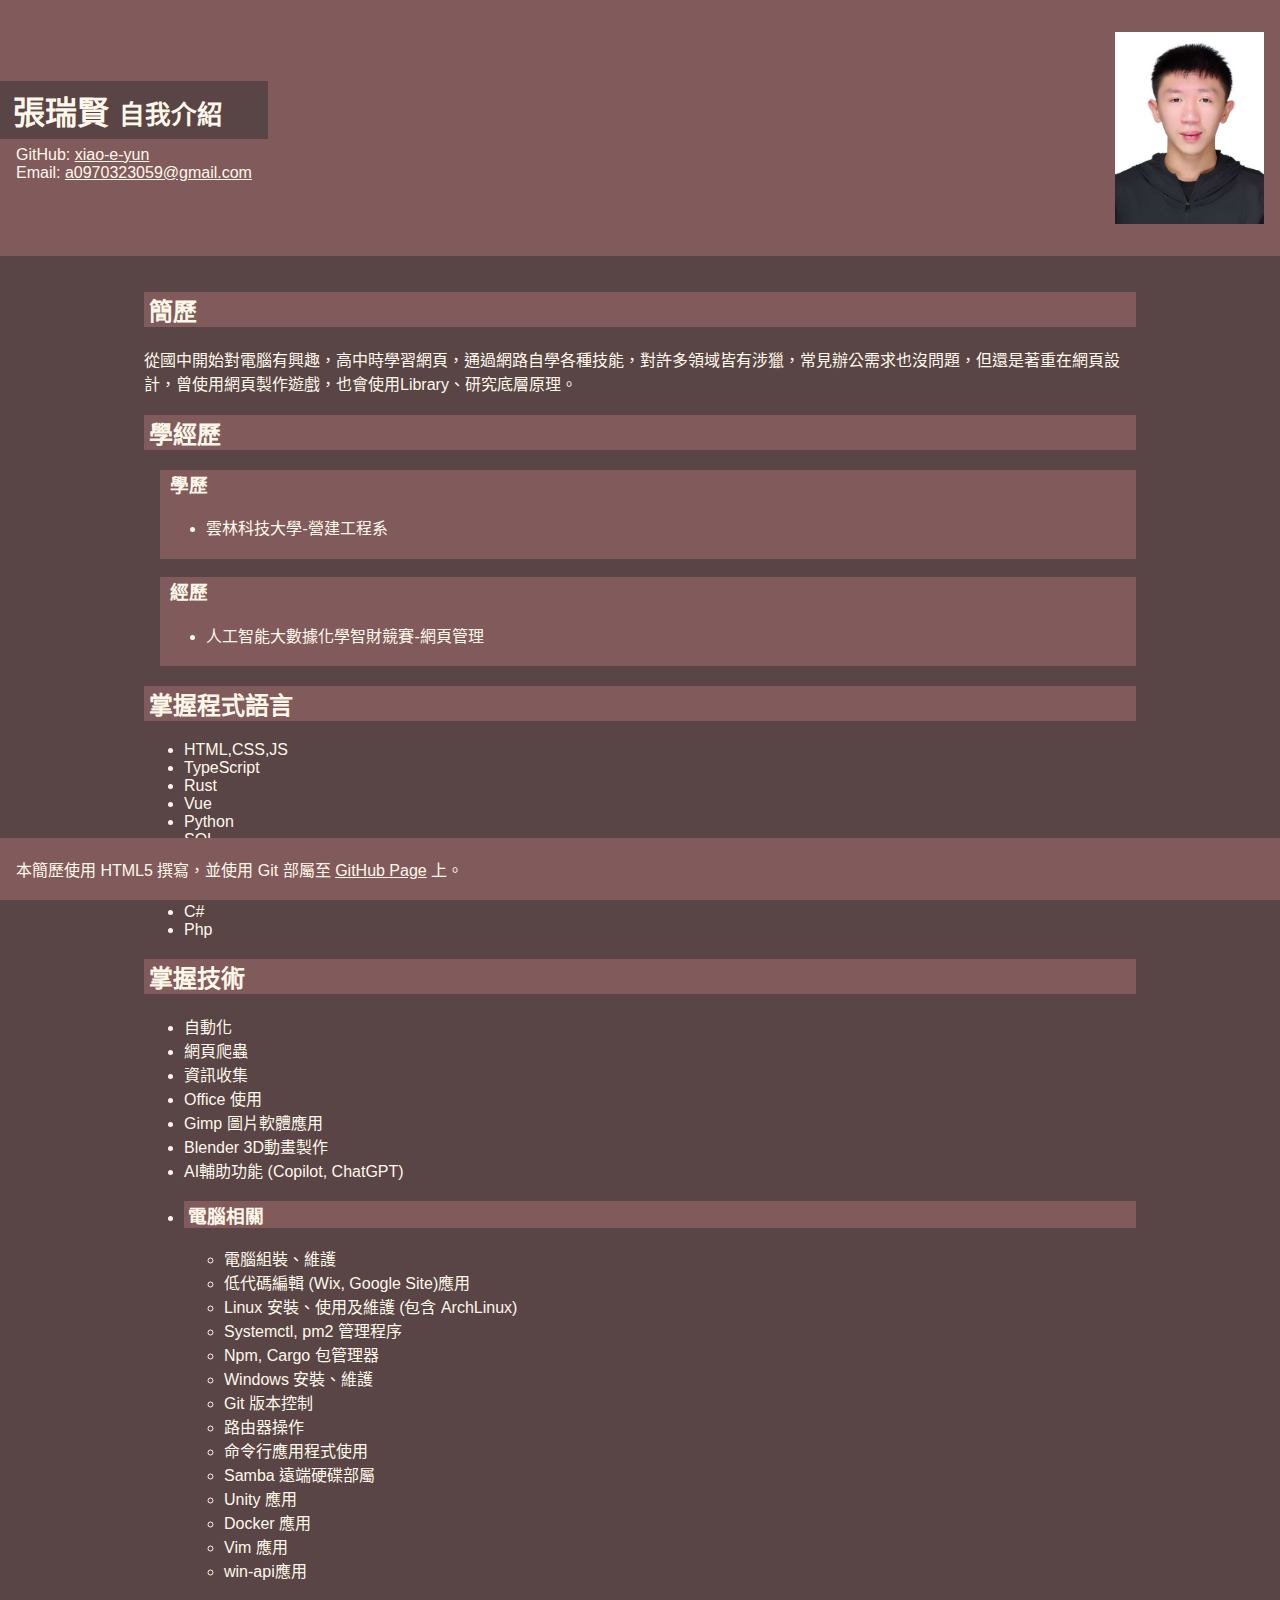
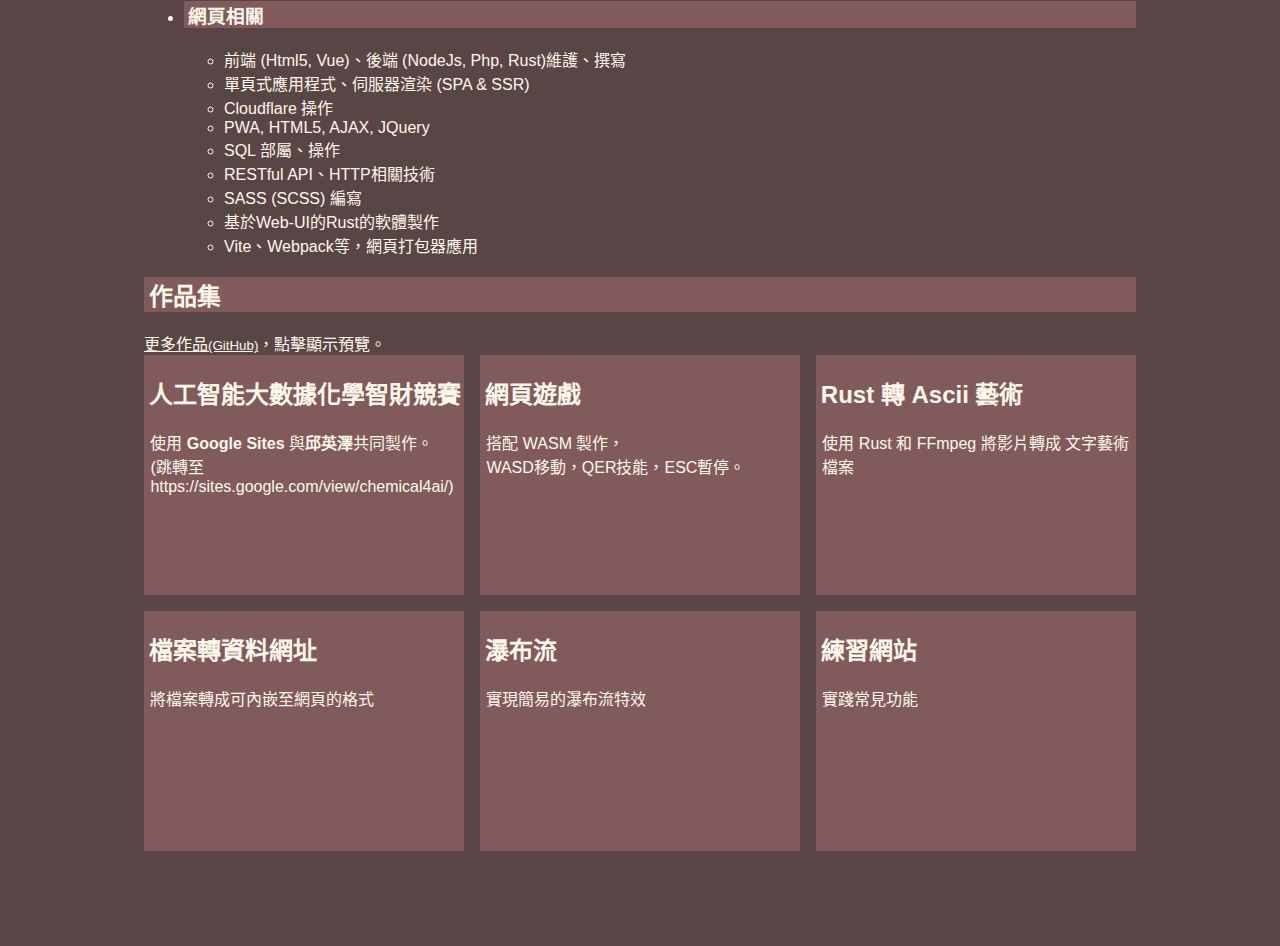
<file: index.html>
<!DOCTYPE html>
<html lang="zh-tw">
  <head>
    <meta charset="UTF-8" />
    <meta name="viewport" content="width=device-width, initial-scale=1.0" />
    <title>張瑞賢的自我介紹</title>
  </head>
  <body>
    <header>
      <div class="container">
        <div class="title">
          <h1 class="name">張瑞賢<small>自我介紹</small></h1>
          <div class="desc">
            GitHub: <a href="https://github.com/xiao-e-yun">xiao-e-yun</a><br>
            Email: <a href="mailto:a0970323059@gmail.com">a0970323059@gmail.com</a><br>
          </div>
        </div>
        <img src="avatar.jpg" />
      </div>
    </header>
    <main>
      <div>
        <h2>簡歷</h2>
        <p>
        從國中開始對電腦有興趣，高中時學習網頁，通過網路自學各種技能，對許多領域皆有涉獵，常見辦公需求也沒問題，但還是著重在網頁設計，曾使用網頁製作遊戲，也會使用Library、研究底層原理。<br>
        </p>
      </div>
      <div>
        <h2>學經歷</h2>
        <div class="card">
          <h3>學歷</h3>
          <ul><li>雲林科技大學-營建工程系</li></ul>
        </div>
        <div class="card">
          <h3>經歷</h3>
          <ul>
            <li>人工智能大數據化學智財競賽-網頁管理</li>
          </ul>
        </div>
      </div>
      <div>
        <div>
          <h2>掌握程式語言</h2>
          <ul>
            <li>HTML,CSS,JS</li>
            <li>TypeScript</li>
            <li>Rust</li>
            <li>Vue</li>
            <li>Python</li>
            <li>SQL</li>
            <li>Shell (Cmd, Bash)</li>
            <li>Markdown</li>
            <li>Arduino</li>
            <li>C#</li>
            <li>Php</li>
          </ul>
        </div>
        <div>
          <h2>掌握技術</h2>
          <ul>
            <li>自動化</li>
            <li>網頁爬蟲</li>
            <li>資訊收集</li>
            <li>Office 使用</li>
            <li>Gimp 圖片軟體應用</li>
            <li>Blender 3D動畫製作</li>
            <li>AI輔助功能 (Copilot, ChatGPT)</li>
            <li>
              <h3>電腦相關</h3>
              <ul>
                <li>電腦組裝、維護</li>
                <li>低代碼編輯 (Wix, Google Site)應用</li>
                <li>Linux 安裝、使用及維護 (包含 ArchLinux)</li>
                <li>Systemctl, pm2 管理程序</li>
                <li>Npm, Cargo 包管理器</li>
                <li>Windows 安裝、維護</li>
                <li>Git 版本控制</li>
                <li>路由器操作</li>
                <li>命令行應用程式使用</li>
                <li>Samba 遠端硬碟部屬</li>
                <li>Unity 應用</li>
                <li>Docker 應用</li>
                <li>Vim 應用</li>
                <li>win-api應用</li>
              </ul>
            </li>
            <li>
              <h3>網頁相關</h3>
              <ul>
                <li>前端 (Html5, Vue)、後端 (NodeJs, Php, Rust)維護、撰寫</li>
                <li>單頁式應用程式、伺服器渲染 (SPA & SSR)</li>
                <li>Cloudflare 操作</li>
                <li>PWA, HTML5, AJAX, JQuery</li>
                <li>SQL 部屬、操作</li>
                <li>RESTful API、HTTP相關技術</li>
                <li>SASS (SCSS) 編寫</li>
                <li>基於Web-UI的Rust的軟體製作</li>
                <li>Vite、Webpack等，網頁打包器應用</li>
              </ul>
            </li>
          </ul>
        </div>
      </div>
      <div>
        <div>
          <h2>作品集</h2>
          <a href="https://github.com/xiao-e-yun">更多作品<small>(GitHub)</small></a>，點擊顯示預覽。
        </div>

        <div class="frames">


          <div class="frame" data-url="https://sites.google.com/view/chemical4ai/" data-target="_blank">
            <h2>人工智能大數據化學智財競賽</h2>
           <p>使用 <b>Google Sites</b> 與<b>邱英澤</b>共同製作。<br>(跳轉至 https://sites.google.com/view/chemical4ai/)</p>
          </div>

          <div class="frame" data-url="examples/Game/index.html">
            <h2>網頁遊戲</h2>
            <p>搭配 WASM 製作，<br>WASD移動，QER技能，ESC暫停。</p>
          </div>

          <div class="frame" data-url="examples/RustToAsciiArt/index.html">
            <h2>Rust 轉 Ascii 藝術</h2>
            <p>使用 Rust 和 FFmpeg 將影片轉成 文字藝術檔案</p>
          </div>
          
          <div class="frame" data-url="examples/Any2DataURL/index.html">
            <h2> 檔案轉資料網址</h2>
            <p>將檔案轉成可內嵌至網頁的格式</p>
          </div>

          <div class="frame" data-url="examples/Masonry/index.html">
            <h2>瀑布流</h2>
            <p>實現簡易的瀑布流特效</p>
          </div>

          <div class="frame" data-url="examples/Normal/index.html">
            <h2>練習網站</h2>
            <p>實踐常見功能</p>
          </div>
        </div>

        <script>
          const frames = document.querySelectorAll(".frame")
          //click then replace to iframe
          frames.forEach((frame) => {
            frame.addEventListener("click", () => {
              const url = frame.getAttribute("data-url")
              const target = frame.getAttribute("data-target")
              if (target === "_blank") {
                window.open(url, target)
              } else {
                const title = frame.querySelector("h2").innerHTML
                frame.innerHTML = `<iframe src="${url}"></iframe><h2 class="title">${title}</h2><a href="${url}" class="fullscreen"><svg xmlns="http://www.w3.org/2000/svg" width="16" height="16" fill="currentColor" class="bi bi-fullscreen" viewBox="0 0 16 16"><path d="M1.5 1a.5.5 0 0 0-.5.5v4a.5.5 0 0 1-1 0v-4A1.5 1.5 0 0 1 1.5 0h4a.5.5 0 0 1 0 1zM10 .5a.5.5 0 0 1 .5-.5h4A1.5 1.5 0 0 1 16 1.5v4a.5.5 0 0 1-1 0v-4a.5.5 0 0 0-.5-.5h-4a.5.5 0 0 1-.5-.5M.5 10a.5.5 0 0 1 .5.5v4a.5.5 0 0 0 .5.5h4a.5.5 0 0 1 0 1h-4A1.5 1.5 0 0 1 0 14.5v-4a.5.5 0 0 1 .5-.5m15 0a.5.5 0 0 1 .5.5v4a1.5 1.5 0 0 1-1.5 1.5h-4a.5.5 0 0 1 0-1h4a.5.5 0 0 0 .5-.5v-4a.5.5 0 0 1 .5-.5"/></svg></a>`
              }
            })
          })
        </script>
      </div>
    </main>
    <footer>
      <p>本簡歷使用 HTML5 撰寫，並使用 Git 部屬至 <a href="https://xiao-e-yun.github.io/self-intro/">GitHub Page</a> 上。</p>
    </footer>
  </body>
  <style>
    :root {
      --primary: #FFF8EA;
      --secondary: #815B5B;
      --background: #594545;
    }

    * {
      box-sizing: border-box;
      color: var(--primary);
    }

    h1, h2, h3 {
      background: var(--secondary);
      padding-left: .2em;
    }

    body {
      margin: 0;
      padding: 0;
      font-family: Arial, sans-serif;
      background: var(--background);
    }

    header {
      background: var(--secondary);
      padding: 1em 0;
    }

    header .container {
      display: flex;
      align-items: center;
      justify-content: space-between;
      @media (max-width: 600px) {
        flex-direction: column;
      }
    }

    header .title {
      display: flex;
      flex-direction: column;
      @media (max-width: 600px) {
        width: calc(100% - 2em);
	      margin-right: 2em;
      }
    }

    header .desc {
      padding: 0 1em;
      margin: 0;
    }

    .name, .name small {
      background: var(--background);
      padding: .2em .4em;
      margin: .2em 0;
    }
    
    header img {
      background: var(--background);
      margin: 1em;
      max-width: 12em;
      height: 12em;
    }

    header small {
      font-size: 0.8em;
    }

    main {
      padding: 1em;
      max-width: 1024px;
      margin: auto;
    }

    .card {
      margin: 0.5em 0 0 1em;
      background: var(--secondary);
      padding: 0 0.4em 0.2em;
    }



    .frames {
      width: 100%;
      display: grid;
      gap: 1em;
      grid-template-columns: repeat(auto-fill, minmax(18em, 1fr));
    }

    .frame {
      width: 100%;
      background: var(--secondary);
      aspect-ratio: 4 / 3;
      position: relative;
      overflow: hidden;
      cursor: pointer;
    }

    .frame p {
      padding: 0 .4em;
    }

    .frame iframe {
      /* run on two resolution */
      width: 200%;
      height: 200%;
      border: none;
      transform: scale(0.5) translate(-50%, -50%);
    }

    .frame .title {
      background: var(--secondary);
      position: absolute;
      font-size: .8em;
      padding: .2em;
      margin: 0;
      right: 0;
      top: 0;
    }

    .frame .fullscreen {
      position: absolute;
      bottom: 0;
      left: .2em;
      font-size: .6em;
      padding: .4em;
    }

    footer {
      position: sticky;
      bottom: 0;
      width: 100%;
      background: var(--secondary);
      padding: 0.2em 1em;
      margin-top: 1em;

      /*if is print*/
      @media print {
        position: relative;
      }
    }
    

  </style>
</html>
</file>
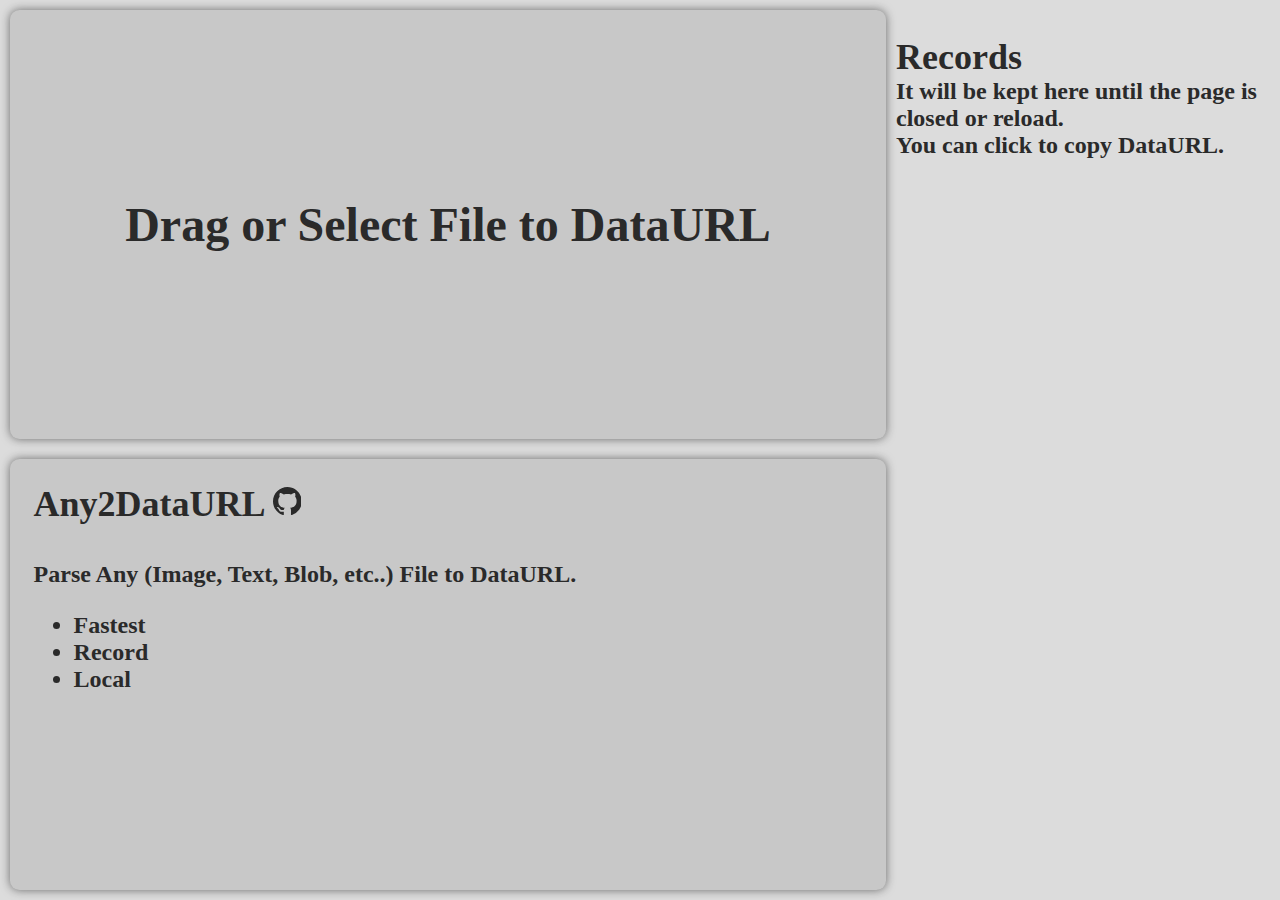
<file: examples/Any2DataURL/index.html>
<!DOCTYPE html>
<html lang="en">
  <head>
    <meta charset="UTF-8" />
    <title>Any 2 DataURL</title>
    <meta name="author" content="xiao-e-yun" />
    <link rel="icon" type="image/png" href="./favicon.png" />
    <meta name="viewport" content="width=device-width, initial-scale=1.0" />
    <meta
      name="description"
      content="Parse Any (Image, Text, Blob, etc..) File to DataURL" />
    <script type="module" crossorigin src="./assets/index-653f2423.js"></script>
    <link rel="stylesheet" href="./assets/index-2b693b75.css">
  </head>
  <body>
    <div id="app"></div>
    
  </body>
</html>
</file>
<file: examples/Game/index.html>
<!DOCTYPE html>
<html lang="en">
  <head>
    <meta charset="UTF-8" />
    <link rel="icon" type="image/svg+xml" href="./vite.svg" />
    <meta name="viewport" content="width=device-width, initial-scale=1.0" />
    <title>Vite + Vue + TS</title>
    <script type="module" crossorigin src="./assets/index-c167bd30.js"></script>
    <link rel="stylesheet" href="./assets/index-c8c7362a.css">
  </head>
  <body>
    <div id="app"></div>
    
  </body>
</html>
</file>
<file: examples/Any2DataURL/assets/index-2b693b75.css>
:root{--focus: 9, 179, 108;--main: 42, 42, 42;--side-1: 100, 100, 100;--side-2: 180, 180, 180;--side-3: 200, 200, 200;--bg: 220, 220, 220;--shadow: 30, 30, 30;font-weight:600;font-size:24px}@media (max-width: 720px){:root{font-size:20px}}@media (prefers-color-scheme: dark){body{--focus: 66, 185, 131;--main: 255, 242, 232;--side-1: 165, 160, 155;--side-2: 68, 68, 68;--side-3: 51, 51, 51;--bg: 30, 30, 30;--shadow: 28, 28, 28}}.color1{background:rgb(var(--side-1))}.color1 *{color:rgb(var(--bg))}.color2{background:rgb(var(--side-2))}.color3{background:rgb(var(--side-3))}body{background:rgb(var(--bg));overflow:overlay;margin:0}*{fill:rgb(var(--main));color:rgb(var(--main));box-sizing:border-box;font-family:Microsoft JhengHei}a{font-weight:700;color:rgb(var(--focus));text-decoration:none}button{border:none;font-size:1em;cursor:pointer;padding:.1em .4em;border-radius:.4em;background:rgb(var(--side-3))}button:hover{background:rgb(var(--side-2))}select,input,textarea{border:none;font-size:.8em;font-weight:600;padding:.2em .4em;border-radius:.2em;background:rgb(var(--side-3))}#app{width:100vw;height:100vh;display:flex;overflow:hidden}@media (max-width: 720px){#app{overflow:auto;flex-direction:column}}main{width:70%;display:flex;flex-direction:column}@media (max-width: 720px){main{width:100%}}.split{height:50%;margin:.4em;box-shadow:0 0 .4em rgba(var(--shadow),.6);border-radius:.4em;background:rgb(var(--side-3))}@media (max-width: 720px){.split{height:50vw}}aside{width:30%;height:100vh;overflow:auto}aside h2{margin:1em 0 0}aside p{margin:0}@media (max-width: 720px){aside{height:auto;width:100%;overflow:visible}aside>.no-record{box-shadow:0 0 .4em rgba(var(--shadow),.6);background:rgb(var(--side-2));padding:1em .4em 1.2em;height:auto;background:rgb(var(--side-3));border-radius:.4em;margin:.4em}aside>.no-record h2,aside>.no-record p{margin:.2em 0;text-align:center}}aside>.item{margin:.4em;box-shadow:0 0 .4em rgba(var(--shadow),.6);overflow:hidden;position:relative;aspect-ratio:2/1;border-radius:.4em;background:rgb(var(--side-3));cursor:pointer}aside>.item:hover .copy{opacity:1}aside>.item:hover .copy>path{fill:#fff2e8}aside>.item:hover>img{filter:brightness(30%)}aside>.item .copy{position:absolute;transition:opacity .4s;margin:auto;top:0;right:0;left:0;bottom:0;opacity:0}aside>.item>span{position:absolute;margin:1em .4em;border-radius:.4em;padding:0 .4em;font-size:.6em;background:rgb(var(--bg))}aside>.item>img{left:0;bottom:0;width:100%;height:100%;object-fit:cover;position:absolute;transition:filter .4s}.preview{display:flex;justify-content:center;align-items:center;position:relative}.preview .copy{position:absolute;right:.6em;top:.6em;width:2.4em;height:2.4em;box-shadow:0 0 .4em rgba(var(--shadow),.6);cursor:pointer;border-radius:.4em;-webkit-backdrop-filter:blur(4px);backdrop-filter:blur(4px);background:rgba(var(--side-2),.6)}.preview>img{border-radius:1.4em;object-fit:contain;position:absolute;padding:1em;height:100%;width:100%}.preview>span{position:absolute;bottom:.5em;left:.5em;-webkit-backdrop-filter:blur(4px);backdrop-filter:blur(4px);background:rgba(var(--side-2),.6);box-shadow:0 0 .4em rgba(var(--shadow),.6);padding:.2em;border-radius:.4em}.preview>input{display:none}.info{position:relative;overflow:overlay;padding:1em}.info span{position:absolute;bottom:.5em;right:.5em}.info h2{margin:0 0 1em}.popper{pointer-events:none;position:fixed;margin:1em auto;top:0;left:0;right:0;padding:.4em 1em;width:fit-content;border-radius:.4em;color:rgb(var(--bg));background:rgb(var(--main));box-shadow:0 0 .8em rgba(var(--shadow),.6)}.copy{height:80%}.github{width:.8em;height:.8em}
</file>
<file: examples/Game/assets/index-c8c7362a.css>
._mainCanvas_18iqr_1{width:100vw;height:100vh}body{margin:0;width:100vw;height:100vh;overflow:hidden}body,input,button{color:#ddd;background:#222;font-family:Roboto,sans-serif;font-size:min(5vw,5vh)}
</file>
